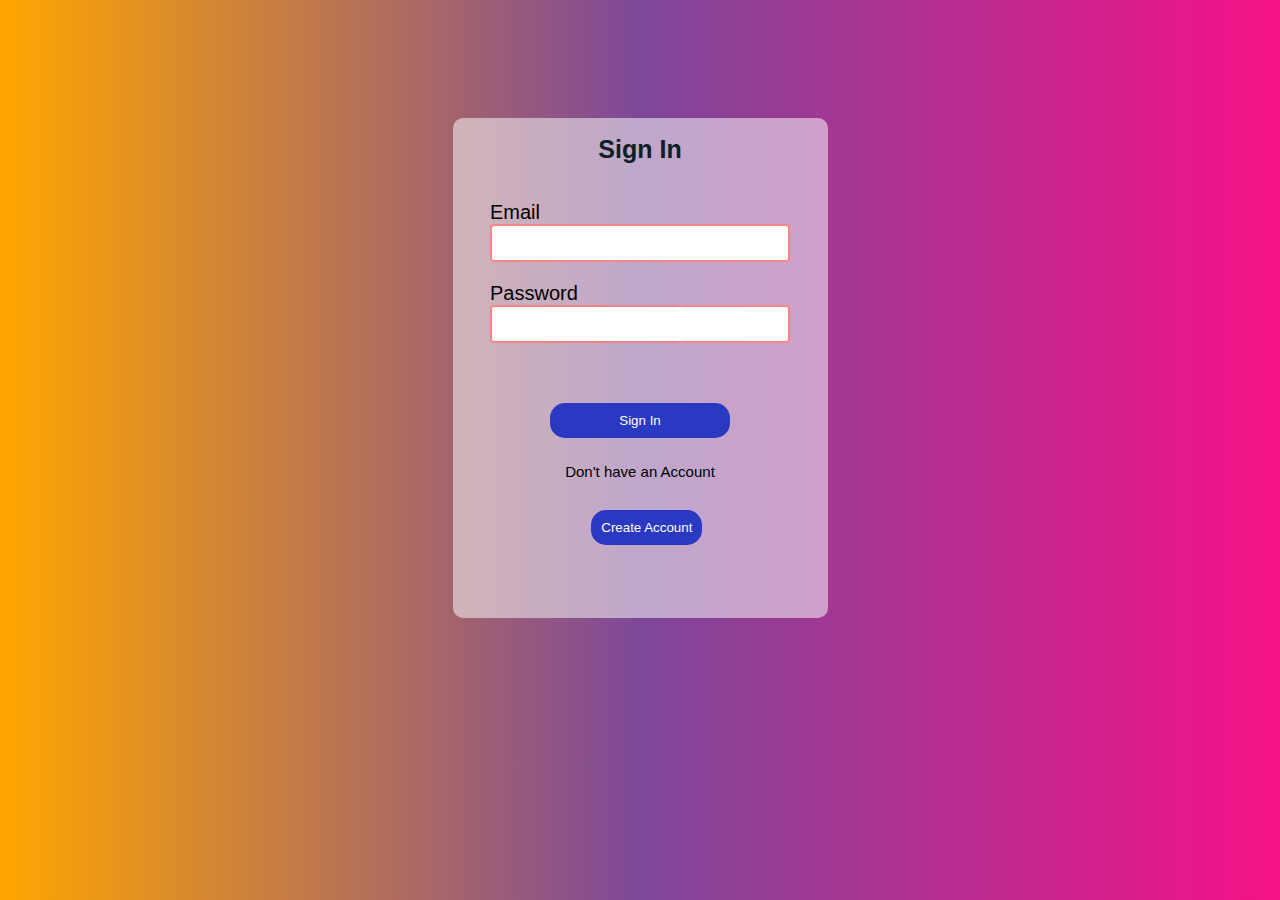
<file: index.html>
<html lang="en">

<head>
    <meta charset="UTF-8">
    <meta http-equiv="X-UA-Compatible" content="IE=edge">
    <meta name="viewport" content="width=device-width, initial-scale=1.0">
    <title>Sign In</title>
    <script src="https://ajax.googleapis.com/ajax/libs/jquery/3.6.0/jquery.min.js"></script>
    <link rel="preconnect" href="https://fonts.gstatic.com" crossorigin>
    <link rel="preconnect" href="https://fonts.googleapis.com">

    <style type="text/css">
        body {
            background: linear-gradient(to right, #ffa600, #5e1a80cc, #f61288);
            font-family: 'Poppins', sans-serif;
            /* background-image: url(img/background1.png); */
            background-repeat: no-repeat;
            background-size: cover;
            display: flex;
            flex-direction: column;
            justify-content: center;
            align-items: center;
        }

        .container {
            width: 375px;
            /* height: 100%; */
            /* background: linear-gradient(to right, #e89a09, #8a18c3, #bc1f70); */
            background-color: rgba(245, 245, 245, 0.553);

            border-radius: 10px;
            margin-top: 110px;
            height: 500px;
        }

        label {
            font-size: 15px;
            font-family: 'Gill Sans', 'Gill Sans MT', Calibri, 'Trebuchet MS', sans-serif
        }

        #form {
            width: 300px;
            margin: 20vh auto 0 auto;
            margin-top: 10px;
            border-radius: 10px;
            font-size: 12px;
            height: 425px;
        }

        form h1 {
            font-family: 'Segoe UI', Tahoma, Geneva, Verdana, sans-serif;
            font-size: 20px;
        }

        #form h1 {
            color: #0f2027;
            text-align: center;
            font-size: 25px;
            font-family: 'Franklin Gothic Medium', 'Arial Narrow', Arial, sans-serif;
        }

        #sign {
            padding: 10px;
            margin-top: 60px;
            width: 60%;
            color: white;
            background-color: rgb(41, 57, 194);
            border: none;
            border-radius: 15px;
            display: flex;
            justify-content: center;
            margin-left: 20%;
        }

        a {
            text-decoration: none;
        }

        #create {
            padding: 10px;
            color: white;
            background-color: rgb(41, 57, 194);
            border: none;
            border-radius: 15px;
            display: flex;
            justify-content: center;
            margin-left: 37%;
            margin-top: -50px;
        }

        #form #sign:hover {
            background-color: red;
        }

        #create:hover {
            background-color: rgb(234, 0, 255);
        }

        .input-control {
            display: flex;
            flex-direction: column;
            padding-top: 20px;
        }

        .input-control1 {
            display: flex;
            flex-direction: column;
            padding-top: 20px;
            margin-top: 0px;
        }

        .input-control1 input {
            border: 2px solid #f88585;
            border-radius: 4px;
            display: block;
            font-size: 12px;
            padding: 10px;
            width: 100%;
        }

        .input-control input {
            border: 2px solid #f88585;
            border-radius: 4px;
            display: block;
            font-size: 12px;
            padding: 10px;
            width: 100%;
        }

        .input-control input:focus {
            outline: 2;
        }

        .have {
            margin-top: 25px;
            font-size: 15px;
            text-align: center;
        }

        label {
            font-size: 20px;
            /* text-align: center; */
        }
    </style>
</head>

<body>
    <div class="container">
        <form id="form" action="Home.html" onsubmit="return validation()">
            <h1>Sign In</h1>
            <div class="input-control">
                <label for="email">Email</label>
                <input id="email" name="email" type="email">
                <div id="emailerror"></div>
            </div>
            <div class="input-control1">
                <label for="password">Password</label>
                <input id="password" name="password" type="password">
                <div id="passworderror"></div>
            </div>
            <button type="submit" id="sign">Sign In</button>
            <div class="have">Don't have an Account</div>
        </form>
        <a href="Registration.html"><button id="create">Create Account</button></a>
    </div>
</body>
<script>
    function validation() {
        var email = document.getElementById('email').value;
        var password = document.getElementById('password').value;

        var emailcheck = /^(([^<>()[\]\\.,;:\s@"]+(\.[^<>()[\]\\.,;:\s@"]+)*)|(".+"))@((\[[0-9]{1,3}\.[0-9]{1,3}\.[0-9]{1,3}\.[0-9]{1,3}\])|(([a-zA-Z\-0-9]+\.)+[a-zA-Z]{2,}))$/;
        var passwordcheck = /^(?=.*\d)(?=.*[#$@!%&*?])[A-Za-z\d#$@!%&*?]{8,}$/

        if (emailcheck.test(email)) {
            document.getElementById('emailerror').innerHTML = "";
        }
        else {
            document.getElementById('emailerror').innerHTML = "**Invalid Email";
            return false;
        }


        if (passwordcheck.test(password)) {
            document.getElementById('passworderror').innerHTML = "";
        }
        else {
            document.getElementById('passworderror').innerHTML = "**more than 8 character atleast 1 number,symbol and character";
            return false;
        }

    }
</script>

</html>
</file>
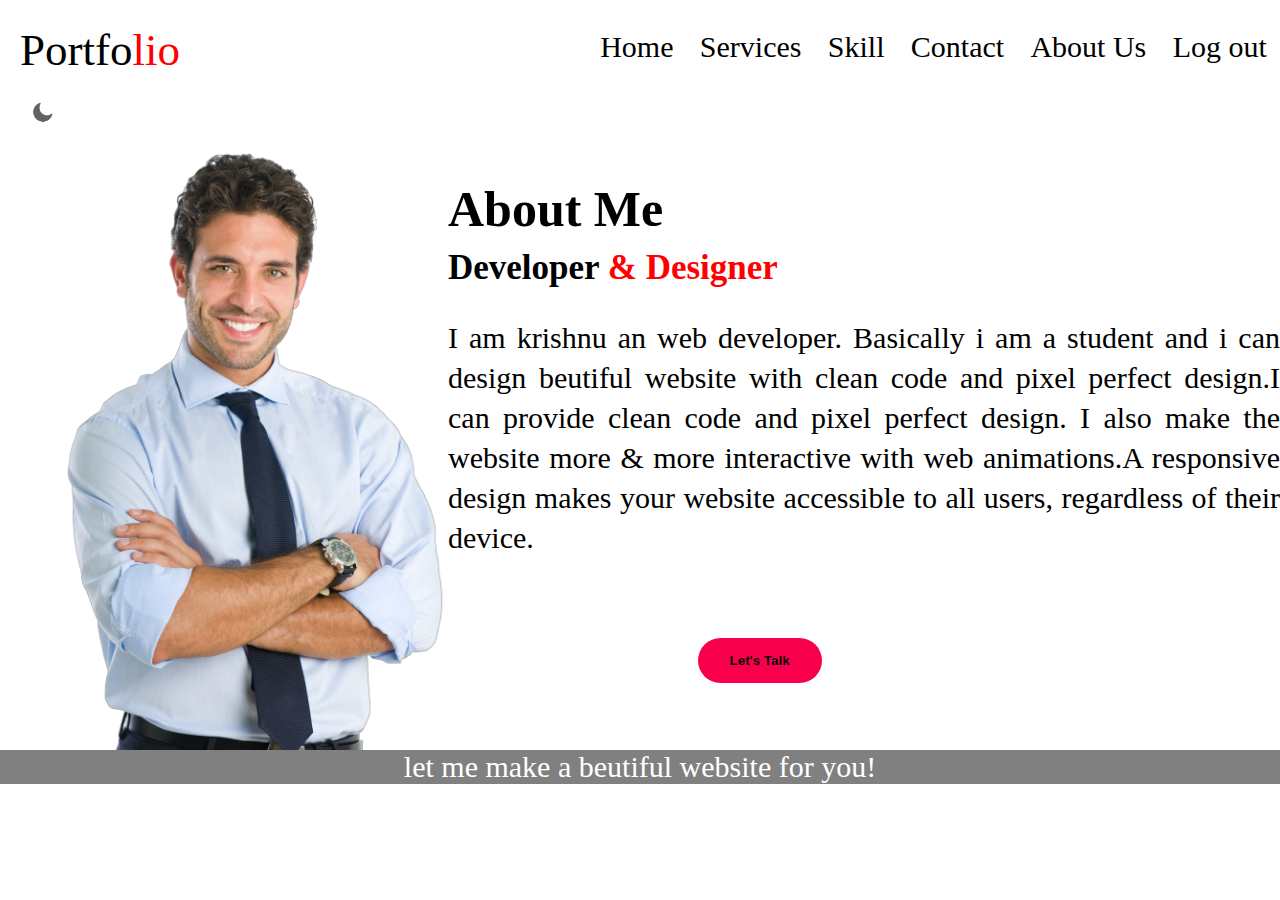
<file: about.html>
<!DOCTYPE html>
<html lang="en">

<head>
    <meta charset="UTF-8">
    <meta http-equiv="X-UA-Compatible" content="IE=edge">
    <meta name="viewport" content="width=device-width, initial-scale=1.0">
    <title>About</title>
    <link rel="stylesheet" href="style.css">
<script src="https://ajax.googleapis.com/ajax/libs/jquery/3.6.0/jquery.min.js"></script>

    <style type="text/css">
        .all {
            display: flex;
            flex-direction: row;
            width: 100%;
            padding-top: 50px;
            justify-content: space-evenly;
        }

        .photo {
            height: 600px;
            flex-basis: 30%;
            margin-left: 5%;
            /* background-color:aqua; */
        }

        .photo img {
            position: relative;
            height: 600px;
            z-index: -1;

        }

        .text {
            /* background-color: rgba(135, 91, 91, 0.477); */
            width:800px;
            flex-basis: 65%;
            height: 600px;
        }

        .text h1 {
            /* padding-left: 35%; */
            padding-top: 30px;
            font-size: 50px;
        }

        .text h2 {
            font-size: 35px;
            padding-top: 10px;
            /* padding-left: 30%; */
        }

        h2 span {
            color: red;
        }

        .text p {
            padding-top: 30px;
            font-size: 30px;
            flex-wrap: wrap;
            text-align: justify;
            line-height: 40px;

        }
        button {
            background-color: #f9004d;
            color: rgb(10, 10, 10);
            text-decoration: none;
            border: 2px solid transparent;
            font-weight: bold;
            margin-top: 80px;
            margin-left: 30%;
            padding: 13px 30px;
            border-radius: 30px;
            transition: .4s;
        }

        button:hover {
            background-color: transparent;
            border: 2px solid #f9004d;
            cursor: pointer;
        }

        .last {
            display: flex;
            justify-content: center;
            font-size: 30px;
            background-color: gray;
            color: white;
        }

        .darktheme button {
            color: white;
        }
        .darktheme button{
            background-color: rgba(0, 0, 255, 0.759);
        }
        @media only screen and (max-width:1000px)
        {
            body{
                width: 100%;
                height: 100vh;
            }
            .all{
                display: flex;
                flex-direction: column;
                width: 100%;
            }
            .photo{
                z-index: -1;
                background-image: url(img/wall.jpg);
                width: 100%;
                margin-left:6px;
            }
            .text{
                margin-top: -5%;
                height: auto;
                width: 100%;
            }
            .text p{
                width: 100%;
                text-align: center;
                word-wrap: break-word;
            }
            .all a{
                padding-left: 40px;
            }
            .last{
                width: 100%;
                text-align: center;
                margin-left: 10px;
                margin-top: 30px;
                border-radius: 10px;
            }
        }
    </style>
</head>

<body>
    <div class="container">
        <div class="po">
            <p>Portfo
            <p class="lio">lio</p>
            </p>
        </div>
        <div class="sec"  id="sec3">
            <div class="sec1"><a href="Home.html">Home</a></div>
            <div class="sec1"><a href="service.html">Services</a></div>
            <div class="sec1"><a href="skill.html">Skill</a></div>
            <div class="sec1"><a href="contact.html">Contact</a></div>
            <div class="sec1"><a href="about.html">About Us</a></div>
            <div class="sec1"><a href="index.html">Log out</a></div>
        </div>
        <div id="ham" class="ham" onclick="onClickMenu()">
            <div class="bar" id="bar1"></div>
            <div class="bar" id="bar2"></div>
            <div class="bar" id="bar3"></div>
        </div>
    </div>
    <div class="dark-theme">
        <img src="img/moon.png" id="icon">
    </div>
    <div class="all">
        <div class="photo">
            <img src="img/about1.png">
        </div>
        <div class="text">
            <h1>About Me</h1>
            <h2>Developer <span>& Designer</span></h2>
            <p>I am krishnu an web developer. Basically i am a student and i can design beutiful website with clean code
                and pixel perfect design.I can provide clean code and pixel perfect design. I
                also make the website more & more interactive with web animations.A responsive design makes your website
                accessible to all users, regardless of their device.
            </p>

            <a href="contact.html"><button type="button">Let's Talk</button></a>
        </div>
    </div>
    <div class="last">
        let me make a beutiful website for you!
    </div>
</body>
<script src="script.js"></script>

</html>
</file>
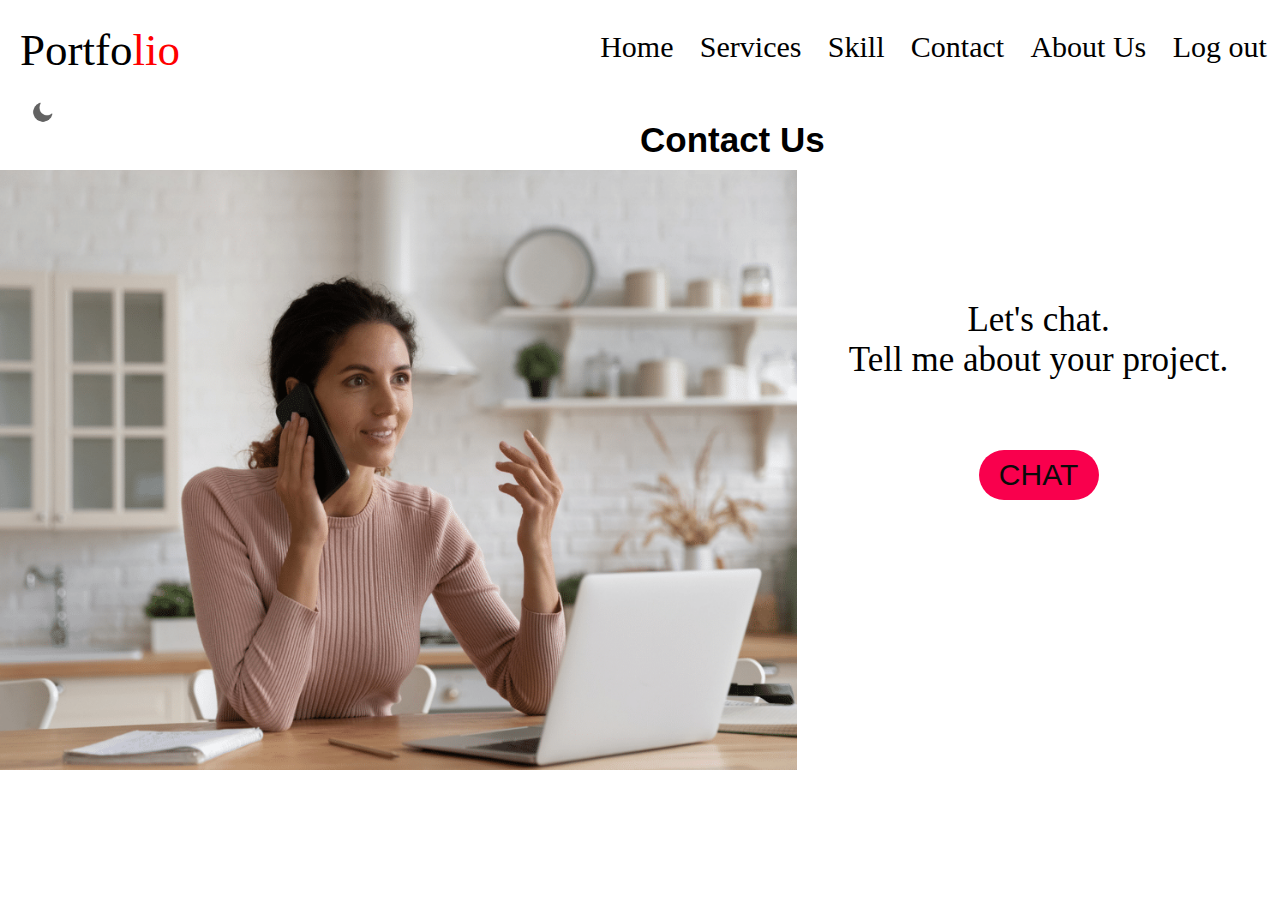
<file: contact.html>
<!DOCTYPE html>
<html lang="en">

<head>
    <meta charset="UTF-8">
    <meta http-equiv="X-UA-Compatible" content="IE=edge">
    <meta name="viewport" content="width=device-width, initial-scale=1.0">
    <title>Contact</title>
    <link rel="stylesheet" href="style.css">
</head>
<script src="https://ajax.googleapis.com/ajax/libs/jquery/3.6.0/jquery.min.js"></script>
<style type="text/css">
    .contact {
        margin-top: 20px;
        padding-left: 50%;
        font-size: 35px;
        font-weight: bolder;
        font-family:sans-serif;
    }

    .temp {
        /* background-color: aqua; */
        /* height: 150px; */
        width: 100%;
        display: flex;
        flex-direction: row;
        margin-top: 10px;
        height: 600px;
        width: 100%;
    }

    .photo {
        height: 600px;
        /* background-color: aquamarine; */
        flex-basis: 48%;
    }

    .photo img {
        height: 600px;
    }

    .text {
        text-align: center;
        font-size: 35px;
        /* background-color: violet; */
        display: flex;
        flex-direction: column;
        padding-top: 130px;
        /* justify-content: center; */
        flex-basis: 48%;
        /* align-self: center; */
    }

    .text .chat {
        margin-bottom: 20px;
    }

    .text .btn {
        margin-top: 50px;
    }

    .btn button {
        background-color: #f9004d;
        color: rgb(10, 10, 10);
        text-decoration: none;
        border: 2px solid transparent;
        height: 50px;
        width: 120px;
        font-size: 30px;
        border-radius: 30px;
        transition: .4s;
    }

    .btn button:hover {
        background-color: transparent;
        border: 2px solid #f9004d;
        cursor: pointer;
    }

    .form {
        text-align: center;
        font-size: 35px;
        /* background-color: violet; */
        display: flex;
        flex-direction: column;
        padding-top: 50px;
        /* justify-content: center; */
        flex-basis: 48%;
        /* align-self: center; */
        display: none;
    }

    nav {
        margin-bottom: 40px;
    }

    .form input {
        width: 50%;
        height: 30px;
        text-align: center;
        border-radius: 15px;
    }

    .form textarea {
        margin-top: 15px;
    }

    .jack {
        display: none;
    }

    .darktheme .photo img {
        display: none;
    }

    .darktheme .photo {
        background-image: url(img/dark3.jpg);
        background-repeat: no-repeat;
        background-size: cover;
    }

    .darktheme {
        background-color: black;
    }

    .darktheme .sec1 a {
        background-color: black;
    }

    @media only screen and (max-width:1000px) {
        .temp {
            display: flex;
            flex-direction: column;
            height: 500px;
            width: 100%;
        }

        .photo {
            display: none;
        }

        .contact {
            margin-top: 0px;
            padding-left: 0%;
            text-align: center;
        }
    }

    .sn {
        width: 5px;
        font-size: 15px;
        display: none;
    }
</style>

<body>
    <div class="container">
        <div class="po">
            <p>Portfo
            <p class="lio">lio</p>
            </p>
        </div>
        <div class="sec" id="sec3">
            <div class="sec1"><a href="Home.html">Home</a></div>
            <div class="sec1"><a href="service.html">Services</a></div>
            <div class="sec1"><a href="skill.html">Skill</a></div>
            <div class="sec1"><a href="contact.html">Contact</a></div>
            <div class="sec1"><a href="about.html">About Us</a></div>
            <div class="sec1"><a href="index.html">Log out</a></div>

        </div>
        <div id="ham" class="ham" onclick="onClickMenu()">
            <div class="bar" id="bar1"></div>
            <div class="bar" id="bar2"></div>
            <div class="bar" id="bar3"></div>
        </div>
    </div>
    <div class="dark-theme">
        <img src="img/moon.png" id="icon">
    </div>
    <div class="contact">Contact Us</div>
    <div class="temp">
        <div class="photo"><img src="img/co1.png" alt=""></div>
        <div class="text" id="text1">
            <div class="chat">
                Let's chat. <br>
                Tell me about your project.
            </div>
            <div class="btn">
                <button type="button" id="chat" class="chat" onclick="f1()">CHAT</button>
            </div>
        </div>
        <div class="form" id="form">
            <nav>Feel free to ask anything!</nav>
            <form action="" onsubmit="return validation()">
                <input type="text" placeholder="First Name" id="fname">
                <span style="font-size: 15px;" id="ferror"></span><br>
                <input type="text" placeholder="Last Name" id="Lname">
                <span style="font-size: 15px;" id="lerror"></span><br>
                <input type="email" placeholder="Email" id="Email">
                <span style="font-size: 15px;" id="emailerror"></span><br>
                <input type="number" placeholder="Phone" id="number" maxlength="10">
                <span style="font-size: 15px;" id="phonelerror"></span><br>
                <textarea name="" placeholder="Enter Your Message" cols="20" rows="5" style="width: 95%;"></textarea>
                <input type="submit" value="Submit" style="width:20%; height: 8%; font-size: 20px;">
            </form>
        </div>
    </div>
</body>
<script src="script.js"></script>
<script>
    $(document).ready(function () {
        $(".text").click(function () {
            $("#form").slideToggle(2000);
        });
    });
    function f1() {
        document.getElementById("text1").classList.toggle("jack");
    }
</script>
<script>
    function validation() {
        var fname = document.getElementById('fname').value;
        var Lname = document.getElementById('Lname').value;
        var Email = document.getElementById('Email').value;
        var number = document.getElementById('number').value;

        var firstcheck = /^[A-Za-z. ]{5,20}$/;
        var lastcheck = /^[A-Za-z. ]{5,20}$/;
        // var emailcheck = /^[A-Za-z_]{3,}@[A-za-z]{3,}[.]{1}[A-Za-z.]{2,6}$/;
        // var emailcheck = /^[a-zA-Z0-9+_.-]+@[a-zA-Z0-9.-]+\.[a-zA-z]{2,3}$/;
        var emailcheck =  /^(([^<>()[\]\\.,;:\s@"]+(\.[^<>()[\]\\.,;:\s@"]+)*)|(".+"))@((\[[0-9]{1,3}\.[0-9]{1,3}\.[0-9]{1,3}\.[0-9]{1,3}\])|(([a-zA-Z\-0-9]+\.)+[a-zA-Z]{2,}))$/;
        var numbercheck =/^[789][0-9]{9}$/;

        if (firstcheck.test(fname)) {
            document.getElementById('ferror').innerHTML = "";
        }
        else {
            document.getElementById('ferror').innerHTML = "**Invalid First Name";
            return false;
        }
        if (lastcheck.test(Lname)) {
            document.getElementById('lerror').innerHTML = "";
        }
        else {
            document.getElementById('lerror').innerHTML = "**Invalid Last Name";
            return false;
        }
        if (emailcheck.test(Email)) {
            document.getElementById('emailerror').innerHTML = "";
        }
        else {
            document.getElementById('emailerror').innerHTML = "**Invalid Email";
            return false;
        }

        if (numbercheck.test(number)) {
            document.getElementById('phonelerror').innerHTML = "";
        }
        else {
            document.getElementById('phonelerror').innerHTML = "**Invalid Number";
            return false;
        }

    }
</script>
<script>
    document.querySelectorAll('input[type="number"]').forEach(input =>{
    input.oninput = () =>{
        if(input.value.length > input.maxLength) input.value = input.value.slice(0,input.maxLength);
    };
});
</script>
</html>
</file>
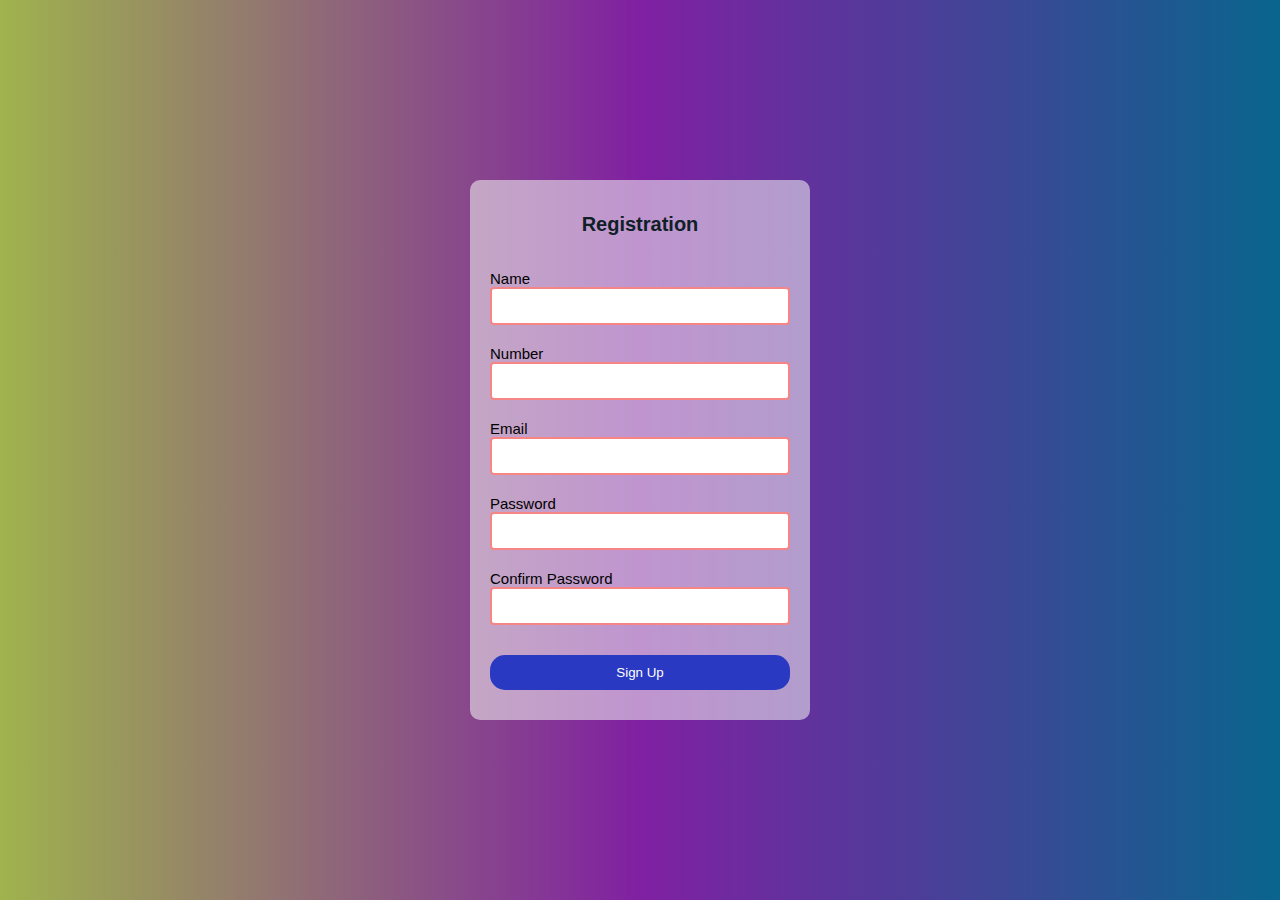
<file: Registration.html>
<html lang="en">

<head>
    <meta charset="UTF-8">
    <meta http-equiv="X-UA-Compatible" content="IE=edge">
    <meta name="viewport" content="width=device-width, initial-scale=1.0">
    <title>Registration</title>
    <link rel="preconnect" href="https://fonts.googleapis.com">
    <link rel="preconnect" href="https://fonts.gstatic.com" crossorigin>
<script src="https://ajax.googleapis.com/ajax/libs/jquery/3.6.0/jquery.min.js"></script>

    <style type="text/css">
        body {
            background: linear-gradient(to right, #9fb34d, #8020a2, #09658d);
            font-family: 'Poppins', sans-serif;
        }
        label{
            font-size: 15px;
            font-family:'Gill Sans', 'Gill Sans MT', Calibri, 'Trebuchet MS', sans-serif;
        }
        #form {
            width: 300px;
            margin: 20vh auto 0 auto;
            padding: 20px;
            background-color: rgba(245, 245, 245, 0.553);
            border-radius: 10px;
            font-size: 12px;
            height: 500px;
        }
        form h1 {
            font-family:'Segoe UI', Tahoma, Geneva, Verdana, sans-serif;
            font-size: 20px;
        }
        #form h1 {
            color: #0f2027;
            text-align: center;
        }

        #form button {
            padding: 10px;
            margin-top: 30px;
            width: 100%;
            color: white;
            background-color: rgb(41, 57, 194);
            border: none;
            border-radius: 15px;
        }
        #form button:hover{
            background-color: red;
        }

        .input-control {
            display: flex;
            flex-direction: column;
            padding-top: 20px;
        }

        .input-control input {
            border: 2px solid #f88585;
            border-radius: 4px;
            display: block;
            font-size: 12px;
            padding: 10px;
            width: 100%;
        }

        .input-control input:focus {
            outline: 2;
        }
    </style>
</head>

<body>
    <div class="container">
        <form id="form" action="index.html" onsubmit="return validation()">
            <h1>Registration</h1>
            <div class="input-control">
                <label for="username">Name</label>
                <input id="username" name="username" type="text" >
                <span id="usererror"></span>
            </div>
            <div class="input-control">
                <label for="Number">Number</label>
                <input id="number" name="number" type="text" maxlength="10" >
                <div id="numbererror"></div>
            </div>
            <div class="input-control">
                <label for="email">Email</label>
                <input id="email" name="email" type="text" >
                <div id="emailerror"></div>
            </div>
            <div class="input-control">
                <label for="password">Password</label>
                <input id="password" name="password" type="password" >
                <div id="passworderror"></div>
            </div>
            <div class="input-control">
                <label for="password2">Confirm Password</label>
                <input id="password1" name="password2" type="password" >
                <div id="passwordagain"></div>
            </div>
            <button type="submit">Sign Up</button>
        </form>
    </div>
</body>
<script>
    function validation() {
        var username = document.getElementById('username').value;
        var number = document.getElementById('number').value;
        var email = document.getElementById('email').value;
        var password = document.getElementById('password').value;
        var password1 =document.getElementById('password1').value;


        var usercheck = /^[A-Za-z. ]{5,20}$/;
        var emailcheck =  /^(([^<>()[\]\\.,;:\s@"]+(\.[^<>()[\]\\.,;:\s@"]+)*)|(".+"))@((\[[0-9]{1,3}\.[0-9]{1,3}\.[0-9]{1,3}\.[0-9]{1,3}\])|(([a-zA-Z\-0-9]+\.)+[a-zA-Z]{2,}))$/;
        var numbercheck =/^[56789][0-9]{9}$/;
        var passwordcheck =/^(?=.*\d)(?=.*[#$@!%&*?])[A-Za-z\d#$@!%&*?]{8,}$/

        if (usercheck.test(username)) {
            document.getElementById('usererror').innerHTML = "";
        }
        else {
            document.getElementById('usererror').innerHTML = "**Invalid Name";
            return false;
        }

    
        if (numbercheck.test(number)) {
            document.getElementById('numbererror').innerHTML = "";
        }
        else {
            document.getElementById('numbererror').innerHTML = "**Invalid Number";
            return false;
        }

        if (emailcheck.test(email)) {
            document.getElementById('emailerror').innerHTML = "";
        }
        else {
            document.getElementById('emailerror').innerHTML = "**Invalid Email";
            return false;
        }
        if (passwordcheck.test(password)) {
            document.getElementById('passworderror').innerHTML = "";
        }
        else {
            document.getElementById('passworderror').innerHTML = "**more than 8 character atleast 1 number,symbol and character";
            return false;
        }
        if (password === password1) {
            document.getElementById('passwordagain').innerHTML = "";
        }
        else {
            document.getElementById('passwordagain').innerHTML = "**Enter Same password";
            return false;
        }
       

    }
</script>

</html>
</file>
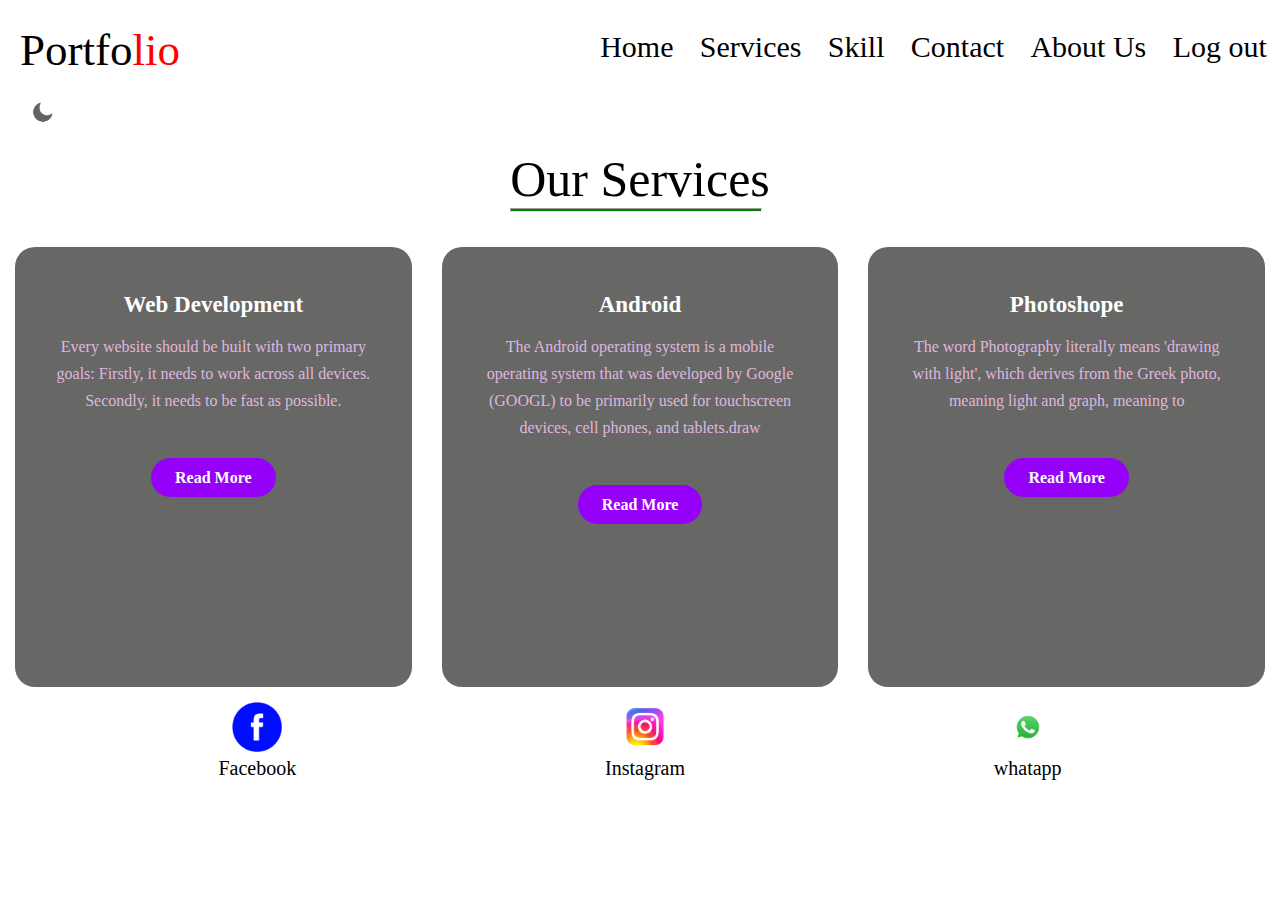
<file: service.html>
<!DOCTYPE html>
<html lang="en">

<head>
    <meta charset="UTF-8">
    <meta http-equiv="X-UA-Compatible" content="IE=edge">
    <meta name="viewport" content="width=device-width, initial-scale=1.0">
    <title>service</title>
    <link rel="stylesheet" href="style.css">
    <link rel="stylesheet" href="https://cdnjs.cloudflare.com/ajax/libs/font-awesome/5.15.3/css/all.min.css"
        integrity="sha512-iBBXm8fW90+nuLcSKlbmrPcLa0OT92xO1BIsZ+ywDWZCvqsWgccV3gFoRBv0z+8dLJgyAHIhR35VZc2oM/gI1w=="
        crossorigin="anonymous" referrerpolicy="no-referrer" />
    <script src="https://ajax.googleapis.com/ajax/libs/jquery/3.6.0/jquery.min.js"></script>

</head>
<style type="text/css">
    .service {
        width: 100%;
        display: flex;
        justify-content: center;
        align-items: center;
        margin-top: 50px;
        flex-direction: column;
    }
    span {
        font-size: 50px;
        justify-self: center;
        margin-bottom: 20px;
    }

    .box {
        /* background-color: antiquewhite; */
        width: 100%;
        display: flex;
        flex-direction: row;
        justify-content: center;
    }

    .col {
        height: 400px;
        width: 335px;
        padding: 20px 35px;
        background: #111110a3;
        border-radius: 20px;
        margin: 15px;
        /* position: relative; */
        /* overflow: hidden; */
        text-align: center;
    }

    .col i {
        font-size: 50px;
        display: block;
        text-align: center;
        margin: 25px 0px;
        color: #003ef9;

    }

    h5 {
        color: white;
        font-size: 23px;
        margin-bottom: 15px;
    }

    .pra p {
        color: #fcfc;
        font-size: 16px;
        line-height: 27px;
        margin-bottom: 25px;
    }

    .col .button {
        background-color: #9500f9;
        color: white;
        text-decoration: none;
        border: 2px solid transparent;
        font-weight: bold;
        padding: 9px 22px;
        border-radius: 30px;
        transition: .4s;
    }

    .col .button:hover {
        background-color: transparent;
        border: 2px solid #0800f9;
        cursor: pointer;
    }

    .darktheme .col {
        background-color: #111110a3;
    }


    span::after {
        background-color: #f9004d;
        height: 7px;
        width: 40px;

    }

    hr {
        width: 250px;
        height: 2px;
        background-color: green;
        box-shadow: none;
    }

    #jack {
        margin-top: 50px;
    }
draw{
    display: none;
}
.foter{
    display: flex;
    flex-direction: row;
    /* background-color:; */
    width: 90%;
    border-radius: 15px;
    justify-content: space-around;
    
}
.darktheme .foter{
    background-color: #111110;
}
.foter div{
    text-align: center;
    font-size: 20px;
}
    @media only screen and (max-width:1000px) {
        .box {
            display: flex;
            flex-direction: column;
            align-items: center;
        }
    }
</style>

<body>
    <div class="container">
        <div class="po">
            <p>Portfo
            <p class="lio">lio</p>
            </p>
        </div>
        <div class="sec" id="sec3">
            <div class="sec1"><a href="Home.html">Home</a></div>
            <div class="sec1"><a href="service.html">Services</a></div>
            <div class="sec1"><a href="skill.html">Skill</a></div>
            <div class="sec1"><a href="contact.html">Contact</a></div>
            <div class="sec1"><a href="about.html">About Us</a></div>
            <div class="sec1"><a href="index.html">Log out</a></div>

        </div>
        <div id="ham" class="ham" onclick="onClickMenu()">
            <div class="bar" id="bar1"></div>
            <div class="bar" id="bar2"></div>
            <div class="bar" id="bar3"></div>
        </div>
    </div>
    <div class="dark-theme">
        <img src="img/moon.png" id="icon">
    </div>
    <div class="service">
        <span>Our Services <br>
            <hr>
        </span>
        <div class="box">
            <div class="col">
                <i class="fas fa-bars"></i>
                <h5>Web Development</h5>
                <div class="pra">
                    <p>Every website should be built with two primary goals: Firstly, it needs to work across all
                        devices. Secondly, it needs to be fast as possible. <draw id="b1">They are also responsible for the site's technical aspects, such as its performance and capacity, which are measures of a website's speed and how much traffic the site can handle.</draw> </p>

                    <p style="text-align: center;" id="jack">
                        <a class="button" href="#" id="a1">Read More</a>
                    </p>
                </div>
            </div>
            <div class="col">
                <i class="fas fa-mobile"></i>
                <h5>Android </h5>
                <div class="pra">
                    <p>The Android operating system is a mobile operating system that was developed by Google (GOOGL​)
                        to be primarily used for touchscreen devices, cell phones, and tablets.draw <draw id="b2">Android OS is a Linux-based mobile operating system that primarily runs on smartphones and tablets.</draw></p>

                    <p style="text-align: center;" id="jack">
                        <a class="button" href="#" id="a2">Read More</a>
                    </p>
                </div>
            </div>
            <div class="col">
                <i class="fas fa-camera"></i>
                <h5>Photoshope</h5>
                <div class="pra">
                    <p>The word Photography literally means 'drawing with light', which derives from the Greek photo,
                        meaning light and graph, meaning to <draw id="b3"> Photography is the process of recording an image – a
                            photograph – on lightsensitive film or, in the case of digital photography, via a digital
                            electronic or magnetic memory.</draw>
                    </p>

                    <p style="text-align: center;" id="jack">
                        <a class="button" href="#" id="a3">Read More</a>
                    </p>
                </div>
            </div>
        </div>
        <div class="foter">
            <div class="facebook">
                <a href="https://www.facebook.com/krishnu.gupta.35"><img src="img/facebook.png" height="50px" alt=""></a>
                <p>Facebook</p>
            </div>
            <div class="Instagram">
                <a href="I'm on Instagram as @krishnu_808. Install the app to follow my photos and videos. https://www.instagram.com/invites/contact/?i=1ea2gl45pqnxa&utm_content=gqb0nwn "><img src="img/instagram.png" height="50px" alt=""></a>
                <p>Instagram</p>
            </div>
            <div class="whatapp">
                <a href=" background-image: url(img/background1.png);"><img src="img/whatapp.png" height="50px" alt=""></a>
                <p>whatapp</p>
            </div>
        </div>
    </div>
   
</body>
<script src="script.js"></script>
    <script>
        $(document).ready(function(){
            $("#a3").click(function(){
                $("#b3").slideToggle();
            });
        });

        $(document).ready(function(){
            $("#a2").click(function(){
                $("#b2").slideToggle();
            });
        });

        $(document).ready(function(){
            $("#a1").click(function(){
                $("#b1").slideToggle();
            });
        });
</script>
</html>
</file>
<file: style.css>
* {
    margin: 0;
    padding: 0;
    /* color: rgb(255, 255, 255);
    background-color: rgb(0, 0, 0); */
    /* transition: 1s; */
}
body{
    width: 100%;
}
.container {
    display: flex;
    flex-direction: row;
    width: 100%;
    /* background-color: yellow; */
}

.po {
    display: flex;
    flex-direction: row;
    font-size: 45px;
    padding-left: 20px;
    align-items: center;
    height: 100px;
    width: 45%;
}

.lio {
    color: red;
}

.sec {
    flex-wrap: wrap;
    width: 55%;
    display: flex;
    justify-content:space-around;
    /* background-color: yellowgreen; */
}

.sec1 {
    display: inline-flex;
    padding-top: 30px;
    font-size: 30px;
    transition: 0.3s ease;
    background-color: none;
    /* margin-left: 50px; */
}

.sec1 a {
    text-decoration: none;
    color: black;
}

.sec1 a:hover {
    color: red;
}
/* darkmode */
.dark-theme img {
    height: 25px;
    margin-left: 30px;
    position: fixed;
    cursor: pointer;
}

.darktheme {
    background-color: #111110;
    color: white;
}
.darktheme a{
    background-color: #111110;
    color: white;   
}
@media only screen and (max-width:1000px){
    #nav1{
        margin-right: -800px;
    }   

    #ham .bar {
        background-color: rgb(0, 0, 0);
        height: 3px;
        width: 100%;
        margin-bottom: 3px;
        
    }

    #ham {
        margin-top: 20px;
        margin-left: 78%;
        width: 25px;
        height: 25px;
        cursor: pointer;
        z-index: 100;
        position: fixed;
    }

    .bar {
        background-color: #ffffff;
        height: 3px;
        width: 100%;
        display: block;
        border-radius: 5px;
        margin-bottom: 3px;
        transition: 0.3s ease;
    }

    #bar1 {
        transform: translateY(-4px)
    }

    #bar3 {
        transform: translateY(4px);
    }

    .icon .bar {
        background: rgb(252, 18, 18);
    }

    .icon #bar1 {
        transform: translateY(4px)rotate(-45deg);
    }

    .icon #bar3 {
        transform: translateY(-6px)rotate(45deg);
    }

    .icon #bar2 {
        opacity: 0;
    }
    .sec{
        display: none;
    }
    .container{
        display: inline-flex;
        float: inline-end;
        width: 100%;
    }

    .change1 {
        /* background-color: rgba(106, 122, 184, 0.7); */
        width:60%;
        font-size: 15px;
        z-index: 100;
        display: flex;
        text-align: right;
        flex-direction: column;
        align-items: center;
        /* align-items:flex-end; */
        /* width: auto; */
        /* margin-right: 10px; */
    } 
    .container{
        display: flex;
        flex-direction: column;
        width: 100%;
        justify-content: center;
        align-items: center;
    }
    .dark-theme img {
        margin-top: -250px;
        z-index: 1;
        position: fixed;
    }
    .darktheme .change1{
        background-color: #111110;
    }
    .darktheme .bar{
        color: white;
    }
    .darktheme .ham{
        background-color: red;
        /* color: white; */
    }
}
</file>
